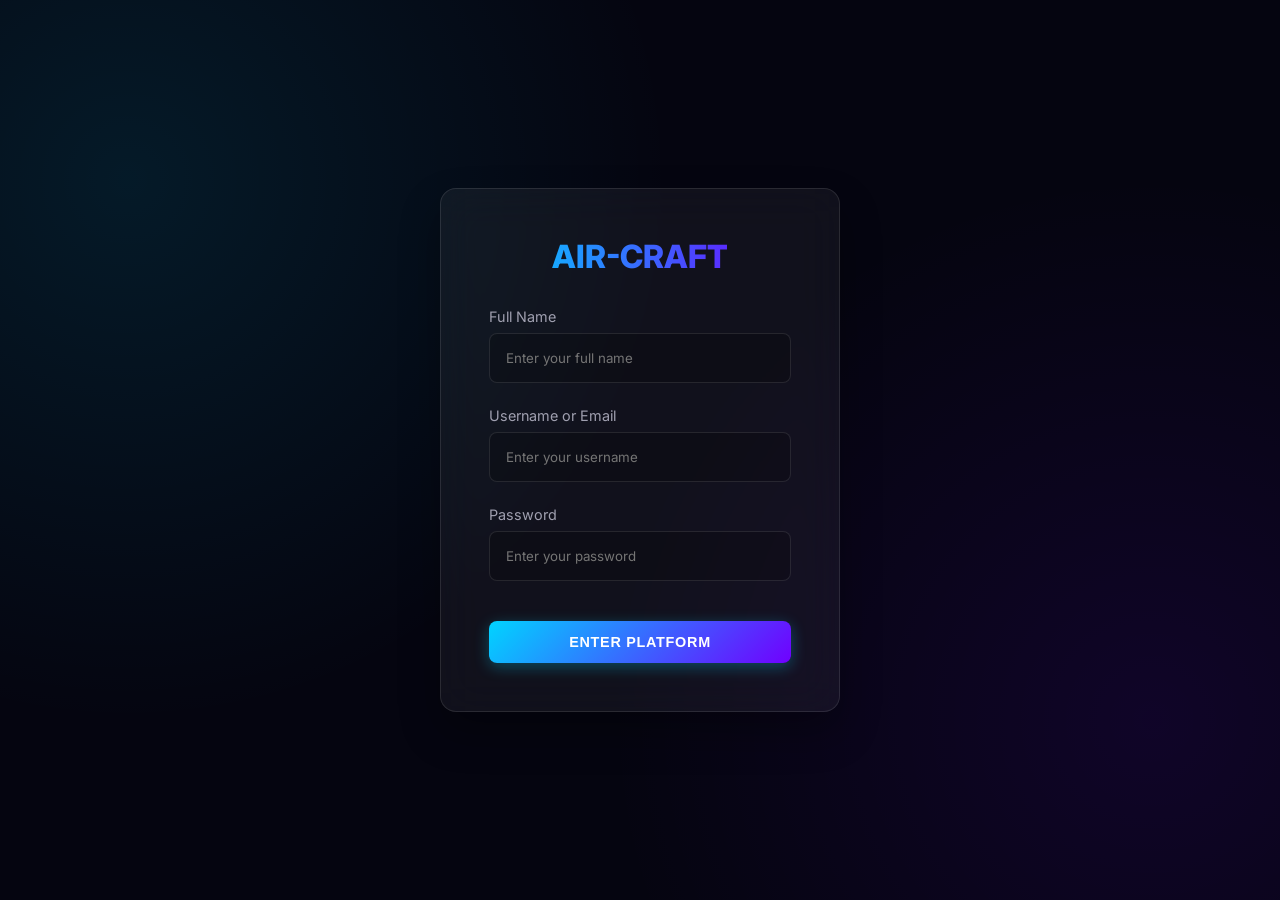
<file: login.html>
<!DOCTYPE html>
<html lang="en">

<head>
    <meta charset="UTF-8">
    <meta name="viewport" content="width=device-width, initial-scale=1.0">
    <title>Login - AIR-CRAFT</title>
    <link rel="preconnect" href="https://fonts.googleapis.com">
    <link rel="preconnect" href="https://fonts.gstatic.com" crossorigin>
    <link href="https://fonts.googleapis.com/css2?family=Inter:wght@300;400;600&family=Outfit:wght@700;800&display=swap"
        rel="stylesheet">
    <link rel="stylesheet" href="assets/css/style.css">
</head>

<body>
    <div class="container login-container">
        <div class="login-card">
            <div class="login-logo">AIR-CRAFT</div>
            <form id="loginForm">
                <div class="input-group">
                    <label for="name">Full Name</label>
                    <input type="text" id="name" placeholder="Enter your full name" required>
                </div>
                <div class="input-group">
                    <label for="email">Username or Email</label>
                    <input type="text" id="email" placeholder="Enter your username" required>
                </div>
                <div class="input-group">
                    <label for="password">Password</label>
                    <input type="password" id="password" placeholder="Enter your password" required>
                </div>
                <button type="submit" class="btn btn-primary" style="width: 100%; margin-top: 1rem;">Enter
                    Platform</button>
            </form>
        </div>
    </div>
    <script src="assets/js/script.js"></script>
</body>

</html>
</file>
<file: assets/css/style.css>
:root {
    --primary: #00d4ff;
    --secondary: #7000ff;
    --accent: #ff0055;
    --dark-bg: #050510;
    --card-bg: rgba(255, 255, 255, 0.05);
    --text-main: #ffffff;
    --text-muted: #a0a0b0;
    --glass-border: rgba(255, 255, 255, 0.1);
    --font-heading: 'Outfit', sans-serif;
    --font-body: 'Inter', sans-serif;
}

* {
    margin: 0;
    padding: 0;
    box-sizing: border-box;
}

body {
    background-color: var(--dark-bg);
    color: var(--text-main);
    font-family: var(--font-body);
    background-image:
        radial-gradient(circle at 10% 20%, rgba(0, 212, 255, 0.1) 0%, transparent 40%),
        radial-gradient(circle at 90% 80%, rgba(112, 0, 255, 0.1) 0%, transparent 40%);
    min-height: 100vh;
    overflow-x: hidden;
}

/* Typography */
h1,
h2,
h3,
h4,
h5,
h6 {
    font-family: var(--font-heading);
    font-weight: 700;
    letter-spacing: -0.02em;
}

/* Utilities */
.container {
    max-width: 1200px;
    margin: 0 auto;
    padding: 0 2rem;
}

.btn {
    padding: 0.8rem 1.6rem;
    border-radius: 8px;
    border: none;
    cursor: pointer;
    font-weight: 600;
    transition: all 0.3s ease;
    text-transform: uppercase;
    letter-spacing: 0.05em;
    font-size: 0.9rem;
}

.btn-primary {
    background: linear-gradient(135deg, var(--primary), var(--secondary));
    color: white;
    box-shadow: 0 4px 15px rgba(0, 212, 255, 0.3);
}

.btn-primary:hover {
    transform: translateY(-2px);
    box-shadow: 0 6px 20px rgba(0, 212, 255, 0.4);
}

.btn-outline {
    background: transparent;
    border: 1px solid var(--glass-border);
    color: var(--text-main);
    backdrop-filter: blur(5px);
}

.btn-outline:hover,
.btn-outline.active {
    background: var(--primary);
    border-color: var(--primary);
    color: var(--dark-bg);
}

/* Login Page */
.login-container {
    display: flex;
    justify-content: center;
    align-items: center;
    height: 100vh;
}

.login-card {
    background: var(--card-bg);
    backdrop-filter: blur(20px);
    border: 1px solid var(--glass-border);
    padding: 3rem;
    border-radius: 16px;
    width: 100%;
    max-width: 400px;
    text-align: center;
    box-shadow: 0 20px 40px rgba(0, 0, 0, 0.3);
}

.login-logo {
    font-size: 2rem;
    margin-bottom: 2rem;
    background: linear-gradient(to right, var(--primary), var(--secondary));
    -webkit-background-clip: text;
    -webkit-text-fill-color: transparent;
    font-weight: 800;
}

.input-group {
    margin-bottom: 1.5rem;
    text-align: left;
}

.input-group label {
    display: block;
    margin-bottom: 0.5rem;
    color: var(--text-muted);
    font-size: 0.9rem;
}

.input-group input {
    width: 100%;
    padding: 1rem;
    background: rgba(0, 0, 0, 0.2);
    border: 1px solid var(--glass-border);
    border-radius: 8px;
    color: white;
    font-family: var(--font-body);
    transition: 0.3s;
}

.input-group input:focus {
    outline: none;
    border-color: var(--primary);
    box-shadow: 0 0 0 3px rgba(0, 212, 255, 0.1);
}

/* Home Page */
header {
    padding: 1.5rem 0;
    border-bottom: 1px solid var(--glass-border);
    background: rgba(5, 5, 16, 0.8);
    backdrop-filter: blur(10px);
    position: sticky;
    top: 0;
    z-index: 100;
}

.navbar {
    display: flex;
    justify-content: space-between;
    align-items: center;
}

.logo {
    font-size: 1.8rem;
    font-weight: 800;
    letter-spacing: -0.05em;
}

.logo span {
    color: var(--primary);
}

.filters {
    padding: 2rem 0;
    display: flex;
    flex-wrap: wrap;
    gap: 1rem;
    justify-content: center;
}

.aircraft-grid {
    display: grid;
    grid-template-columns: repeat(auto-fill, minmax(300px, 1fr));
    gap: 2rem;
    padding-bottom: 4rem;
}

.card {
    background: var(--card-bg);
    border: 1px solid var(--glass-border);
    border-radius: 12px;
    overflow: hidden;
    transition: all 0.4s ease;
    position: relative;
    group: hover;
}

.card:hover {
    transform: translateY(-10px);
    border-color: var(--primary);
    box-shadow: 0 15px 30px rgba(0, 0, 0, 0.3);
}

.card-image-container {
    height: 200px;
    background: #0a0a15;
    position: relative;
    overflow: hidden;
}

.card-img {
    width: 100%;
    height: 100%;
    object-fit: cover;
    transition: transform 0.5s ease;
}

.card:hover .card-img {
    transform: scale(1.1);
}

.card-body {
    padding: 1.5rem;
}

.card-country {
    font-size: 0.8rem;
    color: var(--primary);
    text-transform: uppercase;
    letter-spacing: 0.1em;
    font-weight: 700;
    margin-bottom: 0.5rem;
}

.card-title {
    font-size: 1.4rem;
    margin-bottom: 0.5rem;
}

.card-price {
    font-size: 1.2rem;
    color: var(--text-muted);
    font-weight: 300;
    margin-bottom: 1.5rem;
}

.card-actions {
    display: flex;
    justify-content: space-between;
    align-items: center;
}

.badge {
    padding: 0.25rem 0.5rem;
    border-radius: 4px;
    font-size: 0.7rem;
    background: rgba(255, 255, 255, 0.1);
}

/* Feedback Modal */
.modal-overlay {
    position: fixed;
    top: 0;
    left: 0;
    width: 100%;
    height: 100%;
    background: rgba(0, 0, 0, 0.7);
    backdrop-filter: blur(5px);
    z-index: 1000;
    display: none;
    justify-content: center;
    align-items: center;
    opacity: 0;
    transition: opacity 0.3s ease;
}

.modal-overlay.active {
    display: flex;
    opacity: 1;
}

.modal {
    background: var(--card-bg);
    border: 1px solid var(--glass-border);
    padding: 2rem;
    border-radius: 16px;
    width: 90%;
    max-width: 500px;
    position: relative;
    box-shadow: 0 20px 50px rgba(0, 0, 0, 0.5);
    transform: translateY(20px);
    transition: transform 0.3s ease;
}

.modal-overlay.active .modal {
    transform: translateY(0);
}

.modal-close {
    position: absolute;
    top: 1rem;
    right: 1rem;
    background: none;
    border: none;
    color: var(--text-muted);
    font-size: 1.5rem;
    cursor: pointer;
    transition: color 0.3s;
}

.modal-close:hover {
    color: var(--accent);
}



/* Promo Banner */
.promo-banner {
    background-color: #ff0000;
    color: white;
    text-align: center;
    padding: 0.8rem;
    font-weight: 700;
    font-size: 1rem;
    letter-spacing: 0.05em;
    position: sticky;
    top: 0;
    z-index: 200;
    box-shadow: 0 4px 15px rgba(255, 0, 0, 0.3);
}

/* Cart Modal Specifics */
.cart-items {
    max-height: 300px;
    overflow-y: auto;
    margin: 1rem 0;
    border-top: 1px solid var(--glass-border);
    border-bottom: 1px solid var(--glass-border);
}

.cart-item {
    display: flex;
    justify-content: space-between;
    align-items: center;
    padding: 1rem 0;
    border-bottom: 1px solid rgba(255, 255, 255, 0.05);
}

.cart-item-info h4 {
    margin-bottom: 0.2rem;
    color: var(--primary);
}

.cart-item-price {
    font-size: 0.9rem;
    color: var(--text-muted);
}

.remove-item-btn {
    background: transparent;
    border: 1px solid var(--accent);
    color: var(--accent);
    padding: 0.3rem 0.6rem;
    border-radius: 4px;
    cursor: pointer;
    font-size: 0.8rem;
    transition: all 0.3s;
}

.remove-item-btn:hover {
    background: var(--accent);
    color: white;
}

.cart-summary {
    margin-top: 1rem;
    text-align: right;
}

.cart-total-row {
    display: flex;
    justify-content: space-between;
    margin-bottom: 0.5rem;
    font-size: 1.1rem;
}

.discount-row {
    color: #00ff88;
    font-weight: bold;
}

.final-total {
    font-size: 1.5rem;
    font-weight: 800;
    color: var(--text-main);
    margin-top: 1rem;
    padding-top: 1rem;
    border-top: 1px solid var(--glass-border);
}
</file>
